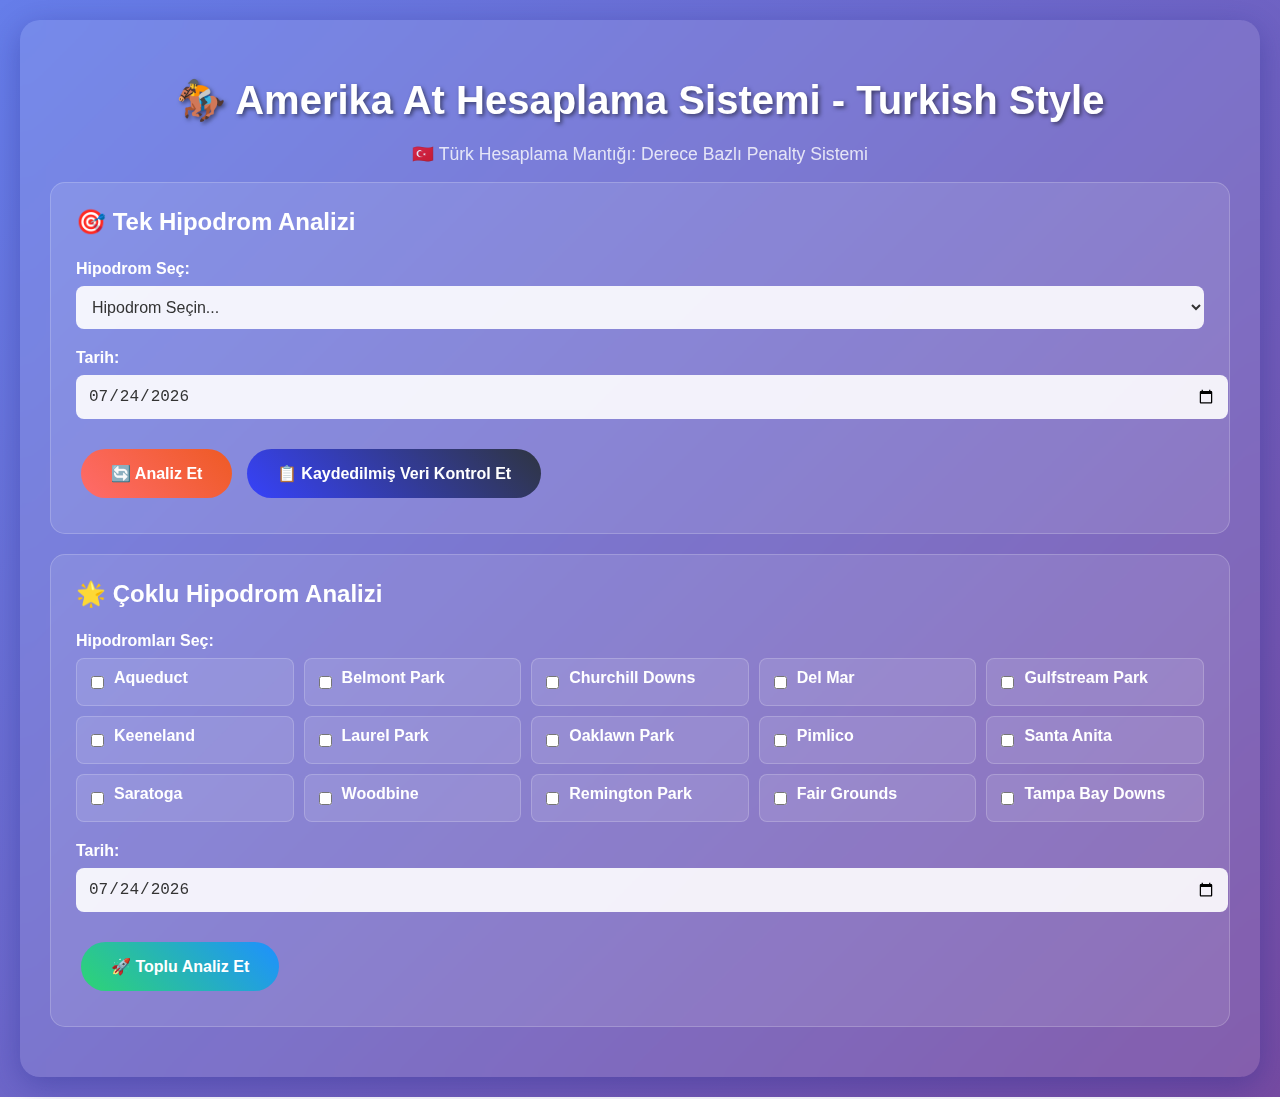
<file: hrn_scraper/templates/american_index.html>
<!DOCTYPE html>
<html lang="tr">
<head>
    <meta charset="UTF-8">
    <meta name="viewport" content="width=device-width, initial-scale=1.0">
    <title>Amerika At Hesaplama Sistemi - Turkish Style</title>
    <style>
        body {
            font-family: Arial, sans-serif;
            margin: 0;
            padding: 20px;
            background: linear-gradient(135deg, #667eea 0%, #764ba2 100%);
            color: white;
            min-height: 100vh;
        }
        
        .container {
            max-width: 1200px;
            margin: 0 auto;
            background: rgba(255, 255, 255, 0.1);
            border-radius: 20px;
            padding: 30px;
            backdrop-filter: blur(10px);
            box-shadow: 0 8px 32px 0 rgba(31, 38, 135, 0.37);
        }
        
        h1 {
            text-align: center;
            margin-bottom: 30px;
            font-size: 2.5em;
            text-shadow: 2px 2px 4px rgba(0,0,0,0.5);
        }
        
        .section {
            background: rgba(255, 255, 255, 0.1);
            border-radius: 15px;
            padding: 25px;
            margin-bottom: 20px;
            border: 1px solid rgba(255, 255, 255, 0.2);
        }
        
        .section h3 {
            color: #fff;
            margin-top: 0;
            font-size: 1.5em;
        }
        
        .form-group {
            margin-bottom: 20px;
        }
        
        label {
            display: block;
            margin-bottom: 8px;
            font-weight: bold;
            color: #fff;
        }
        
        select, input {
            width: 100%;
            padding: 12px;
            border: none;
            border-radius: 8px;
            font-size: 16px;
            background: rgba(255, 255, 255, 0.9);
            color: #333;
        }
        
        button {
            background: linear-gradient(45deg, #ff6b6b, #ee5a24);
            color: white;
            border: none;
            padding: 15px 30px;
            border-radius: 25px;
            cursor: pointer;
            font-size: 16px;
            font-weight: bold;
            transition: all 0.3s ease;
            margin: 10px 5px;
            min-width: 150px;
        }
        
        button:hover {
            transform: translateY(-2px);
            box-shadow: 0 10px 20px rgba(0,0,0,0.2);
        }
        
        button:disabled {
            background: #666;
            cursor: not-allowed;
            transform: none;
        }
        
        .btn-secondary {
            background: linear-gradient(45deg, #3742fa, #2f3542);
        }
        
        .btn-success {
            background: linear-gradient(45deg, #2ed573, #1e90ff);
        }
        
        .loading {
            display: none;
            text-align: center;
            margin: 20px 0;
        }
        
        .spinner {
            border: 4px solid rgba(255,255,255,0.3);
            border-radius: 50%;
            border-top: 4px solid #fff;
            width: 40px;
            height: 40px;
            animation: spin 1s linear infinite;
            margin: 0 auto;
        }
        
        @keyframes spin {
            0% { transform: rotate(0deg); }
            100% { transform: rotate(360deg); }
        }
        
        .results {
            display: none;
            margin-top: 20px;
        }
        
        .race-card {
            background: rgba(255, 255, 255, 0.15);
            border-radius: 10px;
            padding: 20px;
            margin-bottom: 15px;
            border-left: 5px solid #ff6b6b;
        }
        
        .horse-list {
            display: grid;
            grid-template-columns: repeat(auto-fit, minmax(300px, 1fr));
            gap: 15px;
            margin-top: 15px;
        }
        
        .horse-card {
            background: rgba(255, 255, 255, 0.1);
            border-radius: 8px;
            padding: 15px;
            border: 1px solid rgba(255, 255, 255, 0.3);
        }
        
        .horse-name {
            font-weight: bold;
            font-size: 1.1em;
            color: #fff;
            margin-bottom: 8px;
        }
        
        .horse-stats {
            font-size: 0.9em;
            color: rgba(255, 255, 255, 0.8);
        }
        
        .performance-score {
            font-weight: bold;
            color: #2ed573;
            font-size: 1.1em;
        }
        
        .invalid-score {
            color: #ff4757;
        }
        
        .stats-summary {
            background: rgba(255, 255, 255, 0.2);
            border-radius: 10px;
            padding: 20px;
            margin-bottom: 20px;
            text-align: center;
        }
        
        .stat-item {
            display: inline-block;
            margin: 0 20px;
            padding: 10px;
        }
        
        .stat-value {
            display: block;
            font-size: 2em;
            font-weight: bold;
            color: #2ed573;
        }
        
        .stat-label {
            font-size: 0.9em;
            color: rgba(255, 255, 255, 0.8);
        }
        
        .download-section {
            text-align: center;
            margin-top: 30px;
        }
        
        .download-btn {
            background: linear-gradient(45deg, #2ed573, #17c0eb);
        }
        
        .track-grid {
            display: grid;
            grid-template-columns: repeat(auto-fit, minmax(200px, 1fr));
            gap: 10px;
            margin-bottom: 20px;
        }
        
        .track-checkbox {
            display: flex;
            align-items: center;
            background: rgba(255, 255, 255, 0.1);
            padding: 10px;
            border-radius: 8px;
            border: 1px solid rgba(255, 255, 255, 0.2);
        }
        
        .track-checkbox input[type="checkbox"] {
            width: auto;
            margin-right: 10px;
        }
        
        .alert {
            padding: 15px;
            border-radius: 10px;
            margin-bottom: 20px;
            font-weight: bold;
        }
        
        .alert-success {
            background: rgba(46, 213, 115, 0.3);
            border: 1px solid #2ed573;
            color: #fff;
        }
        
        .alert-error {
            background: rgba(255, 71, 87, 0.3);
            border: 1px solid #ff4757;
            color: #fff;
        }
        
        .alert-info {
            background: rgba(23, 192, 235, 0.3);
            border: 1px solid #17c0eb;
            color: #fff;
        }
    </style>
</head>
<body>
    <div class="container">
        <h1>🏇 Amerika At Hesaplama Sistemi - Turkish Style</h1>
        <p style="text-align: center; margin-top: -10px; opacity: 0.8; font-size: 1.1em;">
            🇹🇷 Türk Hesaplama Mantığı: Derece Bazlı Penalty Sistemi
        </p>
        
        <div class="section">
            <h3>🎯 Tek Hipodrom Analizi</h3>
            <div class="form-group">
                <label for="single_track">Hipodrom Seç:</label>
                <select id="single_track">
                    <option value="">Hipodrom Seçin...</option>
                    <option value="aqueduct">Aqueduct</option>
                    <option value="belmont-park">Belmont Park</option>
                    <option value="churchill-downs">Churchill Downs</option>
                    <option value="del-mar">Del Mar</option>
                    <option value="gulfstream-park">Gulfstream Park</option>
                    <option value="keeneland">Keeneland</option>
                    <option value="laurel-park">Laurel Park</option>
                    <option value="oaklawn-park">Oaklawn Park</option>
                    <option value="pimlico">Pimlico</option>
                    <option value="santa-anita">Santa Anita</option>
                    <option value="saratoga">Saratoga</option>
                    <option value="woodbine">Woodbine</option>
                    <option value="remington-park">Remington Park</option>
                    <option value="fair-grounds">Fair Grounds</option>
                    <option value="tampa-bay-downs">Tampa Bay Downs</option>
                </select>
            </div>
            
            <div class="form-group">
                <label for="single_date">Tarih:</label>
                <input type="date" id="single_date" value="">
            </div>
            
            <button onclick="scrapeSingleTrack()" id="single_scrape_btn">
                🔄 Analiz Et
            </button>
            
            <button onclick="checkSavedData()" class="btn-secondary" id="check_saved_btn">
                📋 Kaydedilmiş Veri Kontrol Et
            </button>
        </div>
        
        <div class="section">
            <h3>🌟 Çoklu Hipodrom Analizi</h3>
            <div class="form-group">
                <label>Hipodromları Seç:</label>
                <div class="track-grid">
                    <div class="track-checkbox">
                        <input type="checkbox" id="multi_aqueduct" value="aqueduct">
                        <label for="multi_aqueduct">Aqueduct</label>
                    </div>
                    <div class="track-checkbox">
                        <input type="checkbox" id="multi_belmont" value="belmont-park">
                        <label for="multi_belmont">Belmont Park</label>
                    </div>
                    <div class="track-checkbox">
                        <input type="checkbox" id="multi_churchill" value="churchill-downs">
                        <label for="multi_churchill">Churchill Downs</label>
                    </div>
                    <div class="track-checkbox">
                        <input type="checkbox" id="multi_delmar" value="del-mar">
                        <label for="multi_delmar">Del Mar</label>
                    </div>
                    <div class="track-checkbox">
                        <input type="checkbox" id="multi_gulfstream" value="gulfstream-park">
                        <label for="multi_gulfstream">Gulfstream Park</label>
                    </div>
                    <div class="track-checkbox">
                        <input type="checkbox" id="multi_keeneland" value="keeneland">
                        <label for="multi_keeneland">Keeneland</label>
                    </div>
                    <div class="track-checkbox">
                        <input type="checkbox" id="multi_laurel" value="laurel-park">
                        <label for="multi_laurel">Laurel Park</label>
                    </div>
                    <div class="track-checkbox">
                        <input type="checkbox" id="multi_oaklawn" value="oaklawn-park">
                        <label for="multi_oaklawn">Oaklawn Park</label>
                    </div>
                    <div class="track-checkbox">
                        <input type="checkbox" id="multi_pimlico" value="pimlico">
                        <label for="multi_pimlico">Pimlico</label>
                    </div>
                    <div class="track-checkbox">
                        <input type="checkbox" id="multi_santa" value="santa-anita">
                        <label for="multi_santa">Santa Anita</label>
                    </div>
                    <div class="track-checkbox">
                        <input type="checkbox" id="multi_saratoga" value="saratoga">
                        <label for="multi_saratoga">Saratoga</label>
                    </div>
                    <div class="track-checkbox">
                        <input type="checkbox" id="multi_woodbine" value="woodbine">
                        <label for="multi_woodbine">Woodbine</label>
                    </div>
                    <div class="track-checkbox">
                        <input type="checkbox" id="multi_remington" value="remington-park">
                        <label for="multi_remington">Remington Park</label>
                    </div>
                    <div class="track-checkbox">
                        <input type="checkbox" id="multi_fair" value="fair-grounds">
                        <label for="multi_fair">Fair Grounds</label>
                    </div>
                    <div class="track-checkbox">
                        <input type="checkbox" id="multi_tampa" value="tampa-bay-downs">
                        <label for="multi_tampa">Tampa Bay Downs</label>
                    </div>
                </div>
            </div>
            
            <div class="form-group">
                <label for="multi_date">Tarih:</label>
                <input type="date" id="multi_date" value="">
            </div>
            
            <button onclick="scrapeMultipleTracks()" class="btn-success" id="multi_scrape_btn">
                🚀 Toplu Analiz Et
            </button>
        </div>
        
        <div class="loading" id="loading">
            <div class="spinner"></div>
            <p>Veriler çekiliyor ve hesaplanıyor...</p>
        </div>
        
        <div class="results" id="results">
            <!-- Sonuçlar burada gösterilecek -->
        </div>
    </div>

    <script>
        // Bugünkü tarihi default olarak ayarla
        const today = new Date().toISOString().split('T')[0];
        document.getElementById('single_date').value = today;
        document.getElementById('multi_date').value = today;
        
        function showLoading() {
            document.getElementById('loading').style.display = 'block';
            document.getElementById('results').style.display = 'none';
        }
        
        function hideLoading() {
            document.getElementById('loading').style.display = 'none';
        }
        
        function showResults(data) {
            hideLoading();
            const resultsDiv = document.getElementById('results');
            resultsDiv.innerHTML = '';
            resultsDiv.style.display = 'block';
            
            if (data.status === 'success') {
                // Başarı mesajı
                resultsDiv.innerHTML += `
                    <div class="alert alert-success">
                        ✅ ${data.message}
                    </div>
                `;
                
                // İstatistikler
                if (data.data) {
                    const stats = data.data;
                    resultsDiv.innerHTML += `
                        <div class="stats-summary">
                            <div class="stat-item">
                                <span class="stat-value">${stats.total_horses || 0}</span>
                                <span class="stat-label">Toplam At</span>
                            </div>
                            <div class="stat-item">
                                <span class="stat-value">${stats.valid_calculations || 0}</span>
                                <span class="stat-label">Geçerli Hesaplama</span>
                            </div>
                            <div class="stat-item">
                                <span class="stat-value">${stats.success_rate || 0}%</span>
                                <span class="stat-label">Başarı Oranı</span>
                            </div>
                        </div>
                    `;
                    
                    // Yarış sonuçları
                    if (stats.races) {
                        stats.races.forEach(race => {
                            let raceHtml = `
                                <div class="race-card">
                                    <h4>🏁 ${race.race_number}. Yarış</h4>
                                    <div class="horse-list">
                            `;
                            
                            race.horses.forEach(horse => {
                                const scoreClass = horse.valid_calculation ? 'performance-score' : 'invalid-score';
                                const scoreText = horse.valid_calculation ? 
                                    (horse.performance_score ? horse.performance_score.toFixed(2) + ' s/100m' : 'N/A') : 
                                    'Veri Yok';
                                
                                // Position penalty info
                                const positionInfo = horse.latest_finish_position ? 
                                    `Geçmiş Sıra: ${horse.latest_finish_position}` : 
                                    'Sıra Bilgisi Yok';
                                
                                const penaltyInfo = (horse.position_penalty_applied === true) ? 
                                    '🔴 Derece Cezası Uygulandı' : 
                                    (horse.latest_finish_position == 1) ? '🏆 Kazanan - Ceza Yok' : '';
                                
                                raceHtml += `
                                    <div class="horse-card">
                                        <div class="horse-name">${horse.horse_name}</div>
                                        <div class="horse-stats">
                                            <div>Program No: ${horse.program_number}</div>
                                            <div>Performans: <span class="${scoreClass}">${scoreText}</span></div>
                                            <div>${positionInfo}</div>
                                            ${penaltyInfo ? `<div style="font-size: 0.9em; color: #ffeb3b;">${penaltyInfo}</div>` : ''}
                                            <div>Zemin: ${horse.surface} → ${horse.entry_surface || 'Bilinmiyor'}</div>
                                            <div>Mesafe: ${horse.distance} → ${horse.entry_distance || 'Bilinmiyor'}</div>
                                            <div>Zaman: ${horse.time}</div>
                                        </div>
                                    </div>
                                `;
                            });
                            
                            raceHtml += `
                                    </div>
                                </div>
                            `;
                            
                            resultsDiv.innerHTML += raceHtml;
                        });
                    }
                    
                    // İndirme butonu
                    if (stats.download_url) {
                        resultsDiv.innerHTML += `
                            <div class="download-section">
                                <a href="${stats.download_url}" download>
                                    <button class="download-btn">📥 CSV İndir</button>
                                </a>
                            </div>
                        `;
                    }
                }
            } else {
                resultsDiv.innerHTML += `
                    <div class="alert alert-error">
                        ❌ ${data.message}
                    </div>
                `;
            }
        }
        
        async function scrapeSingleTrack() {
            const track = document.getElementById('single_track').value;
            const date = document.getElementById('single_date').value;
            
            if (!track) {
                alert('Lütfen bir hipodrom seçin!');
                return;
            }
            
            showLoading();
            
            try {
                const response = await fetch('/api/scrape_track', {
                    method: 'POST',
                    headers: {
                        'Content-Type': 'application/json',
                    },
                    body: JSON.stringify({ track, date })
                });
                
                const data = await response.json();
                showResults(data);
            } catch (error) {
                hideLoading();
                showResults({
                    status: 'error',
                    message: `Hata: ${error.message}`
                });
            }
        }
        
        async function scrapeMultipleTracks() {
            const checkboxes = document.querySelectorAll('input[type="checkbox"]:checked');
            const tracks = Array.from(checkboxes).map(cb => cb.value);
            const date = document.getElementById('multi_date').value;
            
            if (tracks.length === 0) {
                alert('Lütfen en az bir hipodrom seçin!');
                return;
            }
            
            showLoading();
            
            try {
                const response = await fetch('/api/scrape_multiple_tracks', {
                    method: 'POST',
                    headers: {
                        'Content-Type': 'application/json',
                    },
                    body: JSON.stringify({ tracks, date })
                });
                
                const data = await response.json();
                showResults(data);
            } catch (error) {
                hideLoading();
                showResults({
                    status: 'error',
                    message: `Hata: ${error.message}`
                });
            }
        }
        
        async function checkSavedData() {
            const track = document.getElementById('single_track').value;
            const date = document.getElementById('single_date').value;
            
            if (!track) {
                alert('Lütfen bir hipodrom seçin!');
                return;
            }
            
            try {
                const response = await fetch('/api/check_saved_data', {
                    method: 'POST',
                    headers: {
                        'Content-Type': 'application/json',
                    },
                    body: JSON.stringify({ track, date })
                });
                
                const data = await response.json();
                
                if (data.has_data) {
                    showResults({
                        status: 'success',
                        message: data.message,
                        data: data.data
                    });
                } else {
                    showResults({
                        status: 'info',
                        message: data.message
                    });
                }
            } catch (error) {
                showResults({
                    status: 'error',
                    message: `Hata: ${error.message}`
                });
            }
        }
    </script>
</body>
</html>
</file>
